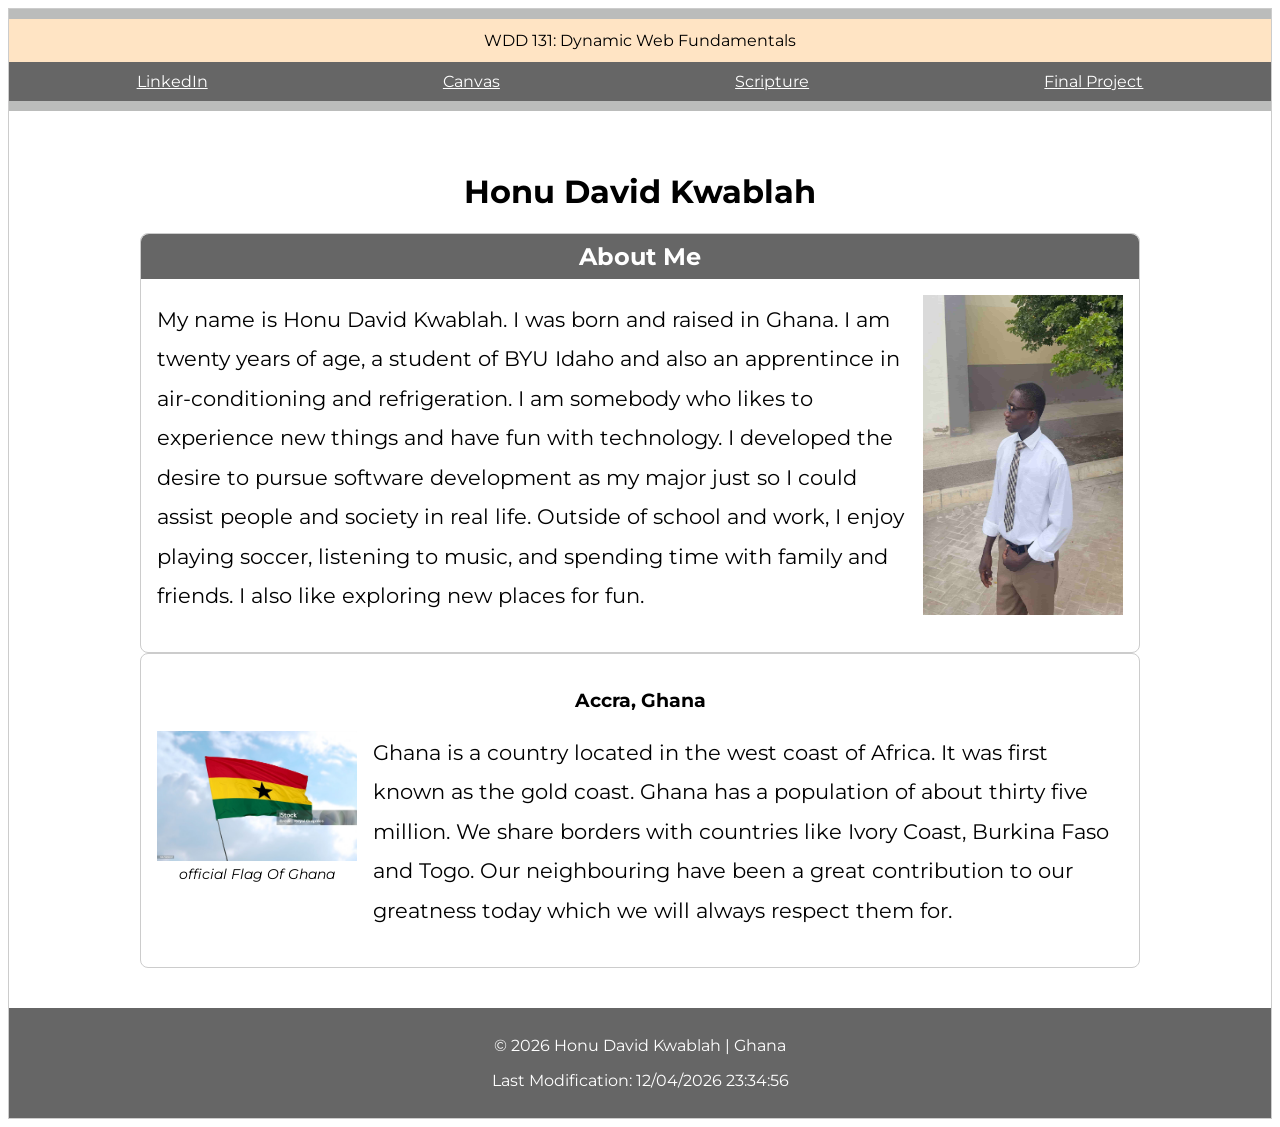
<file: index.html>
<!DOCTYPE html>
<html lang="en">
<head>
    <meta charset="UTF-8">
    <meta name="viewport" content="width=device-width, initial-scale=1.0">
    <title>WDD 131 Dynamic Web Fundamentals - Honu David Kwablah</title>
    <meta name="description" content="WDD 131 - Dynamic Web Fundamentals - Honu David Kwablah. Keywords: HTML, web development, semantic markup,responsive design">
    <meta name="author" content="Honu David Kwablah">
    <link rel="preconnect" href="https://fonts.googleapis.com">
    <link rel="preconnect" href="https://fonts.gstatic.com" crossorigin>
    <link href="https://fonts.googleapis.com/css2?family=Montserrat:wght@400;600&display=swap" rel="stylesheet">
    <link rel="stylesheet" href="styles/base.css">
    <script src="scripts/getdates.js" defer></script>
</head>
<body>
    <div class="content">
    <header>

        <span id="course-title">WDD 131: Dynamic Web Fundamentals</span>

        <nav>
        <a href="https://www.linkedin.com/in/devkwabs">LinkedIn</a>
        <a href=" https://byupw.instructure.com/">Canvas</a>
        <a href="https://www.churchofjesuschrist.org/study/scriptures/bofm/1-ne/3?lang=eng&id=p7#p7">Scripture</a>
        <a href="#">Final Project</a>
        </nav>

    </header>

    <main>
        <h1>Honu David Kwablah</h1>
        <section class="card">
            <h2>About Me </h2>
             <img src="images/myprofile.jpg" alt="Honu David Kwablah" class="profile-img">
            <p>My name is Honu David Kwablah. I was born and raised in Ghana.
               I am twenty years of age, a student of BYU Idaho and also an 
               apprentince in air-conditioning and refrigeration. I am somebody 
               who likes to experience new things and have fun with technology. 
               I developed the desire to pursue software development as my major
               just so I could assist people and society in real life. 
               Outside of school and work, I enjoy playing soccer, listening 
               to music, and spending time with family and friends. I also like
               exploring new places for fun. 
            </p>
           
        </section>
        <section class="card">
            <h3>Accra, Ghana</h3>
            <figure class="flag-figure">
                 <img src="images/ghanaflag.jpg" alt="Ghana Flag">
                 <figcaption>official Flag Of Ghana</figcaption>
            </figure>
             
            <p>Ghana is a country located in the west coast of Africa. It was first 
            known as the gold coast. Ghana has a population of about thirty five million.
            We share borders with countries like Ivory Coast, Burkina Faso and Togo. Our neighbouring 
            have been a great contribution to our greatness today which we will always respect them 
            for.
            </p>
        </section>
    </main>

    <footer>
        <p>&copy; <span id="currentyear"></span> Honu David Kwablah | Ghana </p>
        <p id="lastModified"></p>
    </footer>
    </div>
</body>
</html>
</file>
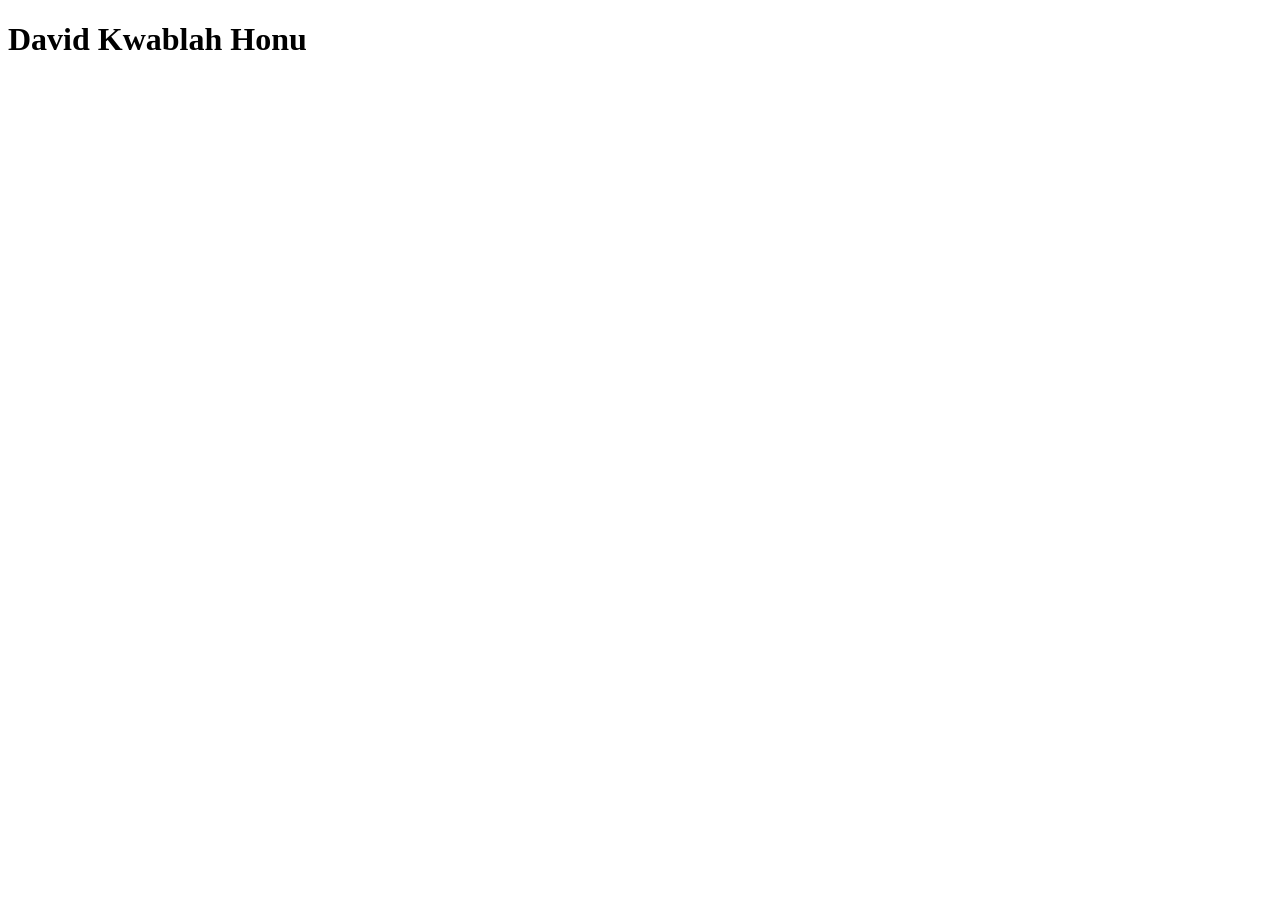
<file: week01/styles/index.html>
<!DOCTYPE html>
<html lang="en">
<head>
    <meta charset="UTF-8">
    <meta name="viewport" content="width=device-width, initial-scale=1.0">
    <title> Welcome to Wdd 131 </title>
</head>
<body>
   <h1>David Kwablah Honu</h1> 
</body>
</html>
</file>
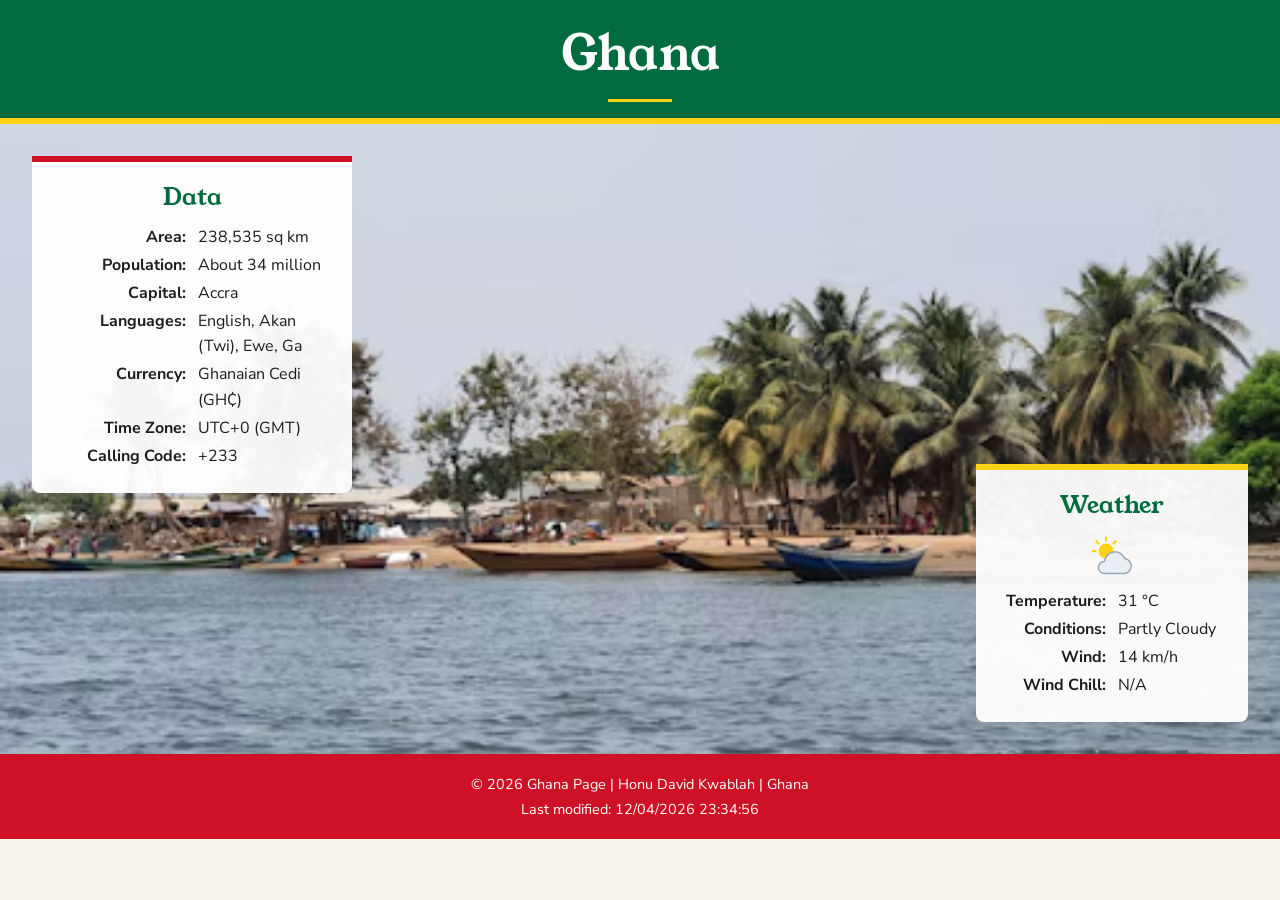
<file: place.html>
<!DOCTYPE html>
<html lang="en">
<head>
  <meta charset="UTF-8">
  <meta name="viewport" content="width=device-width, initial-scale=1.0">
  <meta name="description" content="Discover Ghana: facts about its people, places and current weather in Accra.">
  <meta name="author" content="Honu David Kwablah">
  <title>Ghana | Place to Visit</title>
  <link rel="preconnect" href="https://fonts.googleapis.com">
  <link rel="preconnect" href="https://fonts.gstatic.com" crossorigin>
  <link href="https://fonts.googleapis.com/css2?family=Nunito+Sans:wght@400;700&family=Young+Serif&display=swap" rel="stylesheet">
  <link rel="stylesheet" href="styles/place.css">
  <script src="scripts/place.js" defer></script>
</head>
<body>
  <header>
    <h1>Ghana</h1>
  </header>

  <main>
    <section class="hero">
      <picture>
        <source type="image/webp"
                srcset="images/ghana-600.webp 600w, images/ghana-1200.webp 1200w"
                sizes="100vw">
        <img src="images/ghana_600.webp" width="600" height="400"
             alt="Coastal view of Ghana with palm trees and golden sand">
      </picture>

      <section class="card data">
        <h2>Data</h2>
        <dl>
          <dt>Area:</dt><dd>238,535 sq km</dd>
          <dt>Population:</dt><dd>About 34 million</dd>
          <dt>Capital:</dt><dd>Accra</dd>
          <dt>Languages:</dt><dd>English, Akan (Twi), Ewe, Ga</dd>
          <dt>Currency:</dt><dd>Ghanaian Cedi (GH₵)</dd>
          <dt>Time Zone:</dt><dd>UTC+0 (GMT)</dd>
          <dt>Calling Code:</dt><dd>+233</dd>
        </dl>
      </section>

      <section class="card weather">
        <h2>Weather</h2>
        <svg class="weather-icon" xmlns="http://www.w3.org/2000/svg"
             viewBox="0 0 64 64" width="48" height="48"
             role="img" aria-label="Partly cloudy">
          <circle cx="24" cy="24" r="10" fill="#fcd116"/>
          <g stroke="#fcd116" stroke-width="3" stroke-linecap="round">
            <line x1="24" y1="6" x2="24" y2="10"/>
            <line x1="6" y1="24" x2="10" y2="24"/>
            <line x1="11" y1="11" x2="14" y2="14"/>
            <line x1="37" y1="11" x2="34" y2="14"/>
          </g>
          <path d="M22 54h26a10 10 0 0 0 1-19.9A14 14 0 0 0 22 38a8 8 0 0 0 0 16z"
                fill="#e8eef2" stroke="#9aa7b0" stroke-width="2"/>
        </svg>
        <dl>
          <dt>Temperature:</dt><dd><span id="temp">31</span> °C</dd>
          <dt>Conditions:</dt><dd>Partly Cloudy</dd>
          <dt>Wind:</dt><dd><span id="wind">14</span> km/h</dd>
          <dt>Wind Chill:</dt><dd id="windchill"></dd>
        </dl>
      </section>
    </section>
  </main>

  <footer>
    <p>&copy; <span id="currentyear"></span> Ghana Page | Honu David Kwablah | Ghana</p>
    <p>Last modified: <span id="lastModified"></span></p>
  </footer>
</body>
</html>
</file>
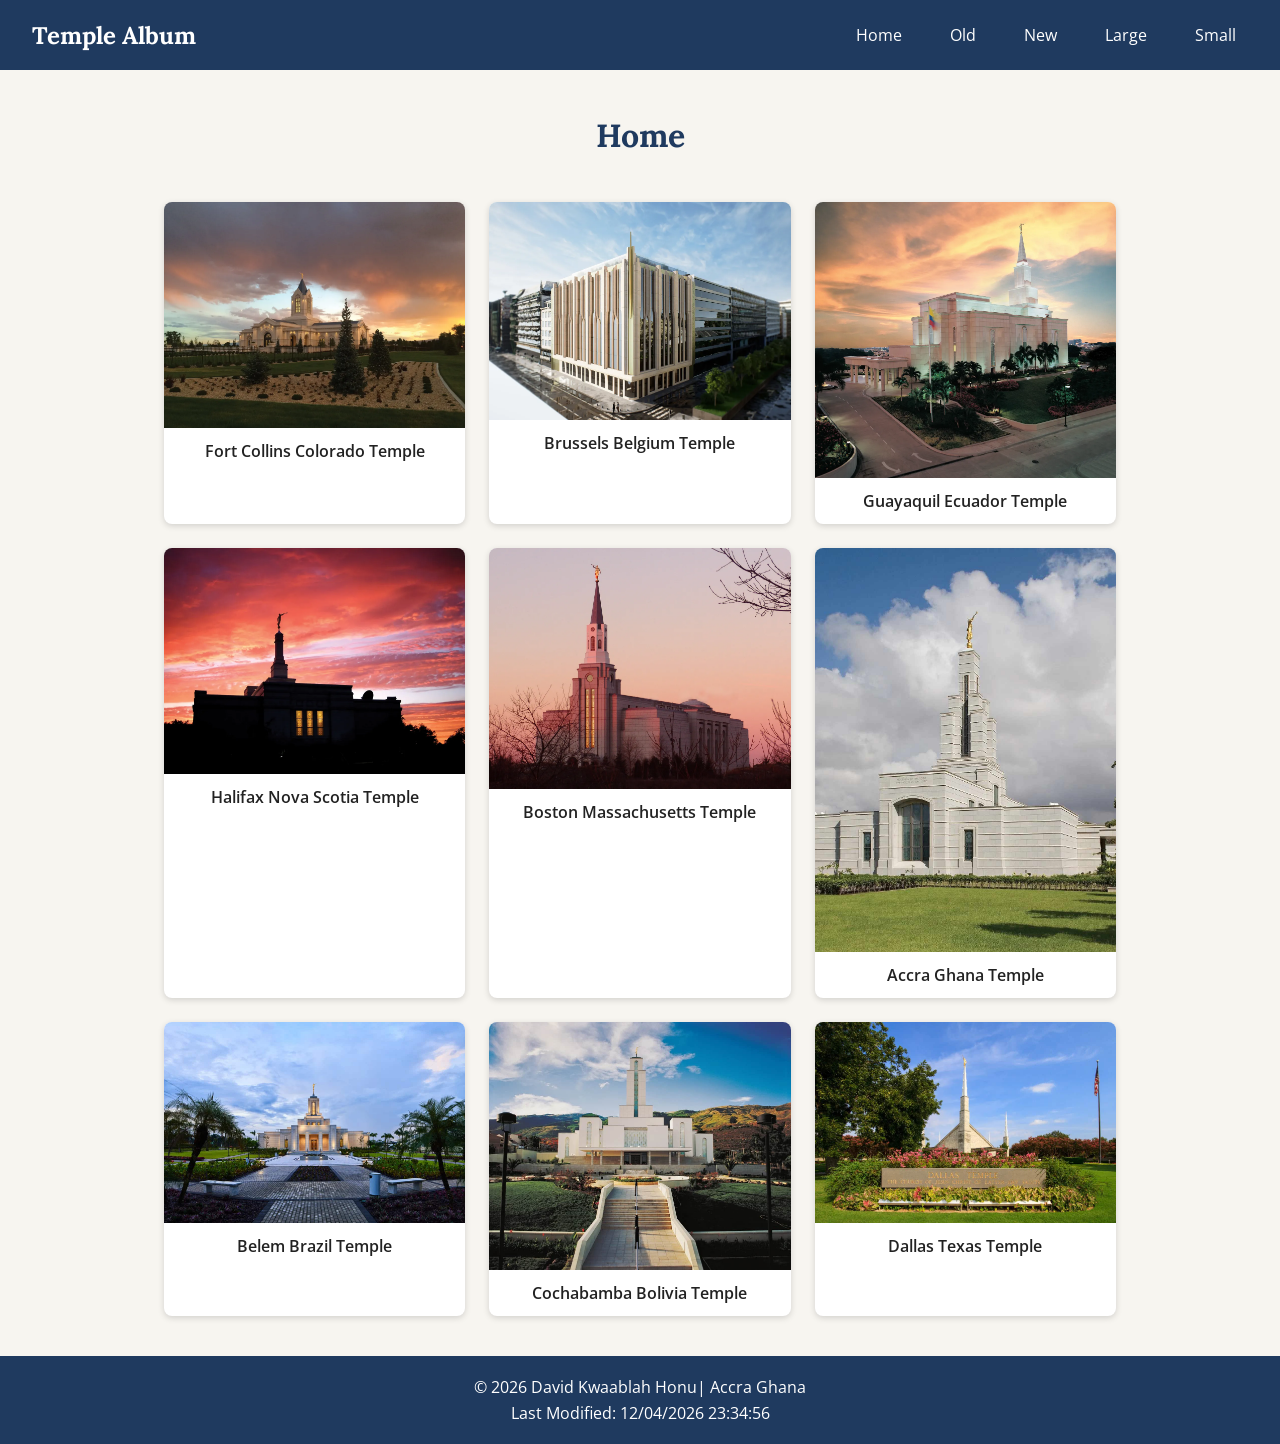
<file: temples.html>
<!DOCTYPE html>
<html lang="en">
<head>
  <meta charset="UTF-8">
  <meta name="viewport" content="width=device-width, initial-scale=1">
  <title>Temple Album</title>
  <meta name="description" content="A photo album of my favorite temples I woulld love to pay a visit to one day if God permits.">
  <meta name="author" content="Honu David Kwablah">
  <link rel="preconnect" href="https://fonts.googleapis.com">
  <link rel="preconnect" href="https://fonts.gstatic.com" crossorigin>
  <link href="https://fonts.googleapis.com/css2?family=Lora:wght@400;700&family=Open+Sans:wght@400;600&display=swap" rel="stylesheet">
  <link rel="stylesheet" href="styles/temples.css">
  <link rel="stylesheet" href="styles/temples-large.css" media="(min-width: 700px)">
  <script src="scripts/temples.js" defer></script>
</head>
<body>
  <header>
    <p class="site-title">Temple Album</p>
    <button id="menu" aria-label="Toggle menu">☰</button>
    <nav id="nav">
      <a href="#">Home</a>
      <a href="#">Old</a>
      <a href="#">New</a>
      <a href="#">Large</a>
      <a href="#">Small</a>
    </nav>
  </header>

  <main>
    <h1>Home</h1>
    <figure>
      <img src="images/fort_collins.webp" alt="Temple 1" loading="lazy" width="400" height="250">
      <figcaption>Fort Collins Colorado Temple</figcaption>
    </figure>

    <figure>
        <img src="images/brussels.webp" alt="brussels belgium temple" loading="lazy" width="400" height="250">
      <figcaption>Brussels Belgium Temple</figcaption>
    </figure>

       <figure>
      <img src="images/guayaquil.webp" alt="Guayaquil Ecuador Temple" loading="lazy" width="400" height="250">
      <figcaption>Guayaquil Ecuador Temple</figcaption>
    </figure>

    <figure>
      <img src="images/halifax.webp" alt=">Halifax Nova Scotia Temple" loading="lazy" width="400" height="250">
      <figcaption>Halifax Nova Scotia Temple</figcaption>
    </figure>

       <figure>
      <img src="images/boston.webp" alt="Boston Massachusetts Temple" loading="lazy" width="400" height="250">
      <figcaption>Boston Massachusetts Temple</figcaption>
    </figure>

       <figure>
      <img src="images/ghana_lds.jpg" alt="Accra Ghana Temple" loading="lazy" width="400" height="250">
      <figcaption>Accra Ghana Temple</figcaption>
    </figure>

       <figure>
      <img src="images/brazil_.jpg" alt="Belem Brazil Temple" loading="lazy" width="400" height="250">
      <figcaption>Belem Brazil Temple</figcaption>
    </figure>

    <figure>
      <img src="images/cochabamba.jpg" alt="Cochabamba Bolivia Temple" loading="lazy" width="400" height="250">
      <figcaption>Cochabamba Bolivia Temple</figcaption>
    </figure>

    <figure>
      <img src="images/dallas_temple_lds.jpg" alt="Dallas Texas Temple" loading="lazy" width="400" height="250">
      <figcaption>Dallas Texas Temple </figcaption>
    </figure>


  </main>

  <footer>
    <p>&copy; <span id="currentyear"></span> David Kwaablah Honu| Accra Ghana
    </p>
    <p>Last Modified: <span id="lastModified"></span></p>
  </footer>
</body>
</html>
</file>
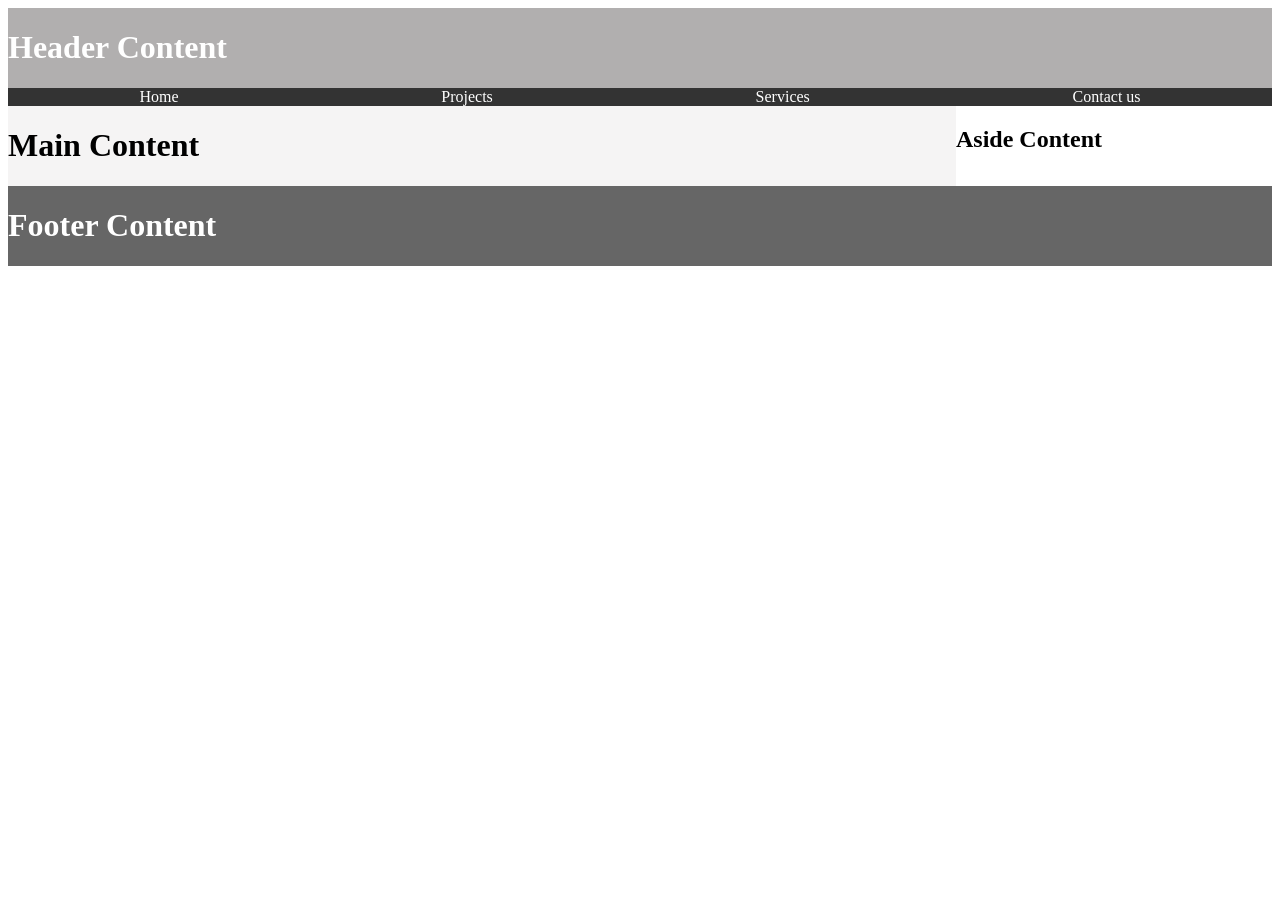
<file: week01/basic-layout.html>
<!DOCTYPE html>
<html lang="en">
<head>
    <meta charset="UTF-8">
    <meta name="viewport" content="width=device-width, initial-scale=1.0">
    <title>David Kwablah Honu WDD131</title>
    <link rel="stylesheet" href="styles/layout.css">
</head>

<body>
    <div class="container">
    <header>
       <h1>Header Content</h1>
       <nav>
        <href>Home</href>
        <href>Projects</href>
        <href>Services</href>
        <href>Contact us</href>
       </nav>

    </header>
    <main>
        <h1>Main Content</h1>
    </main>
    <aside>
        <h1>Aside  Content</h1>
    </aside>

    <footer>
        <h1>Footer Content</h1>
    </footer>
    </div>
</body> 


</html>
</file>
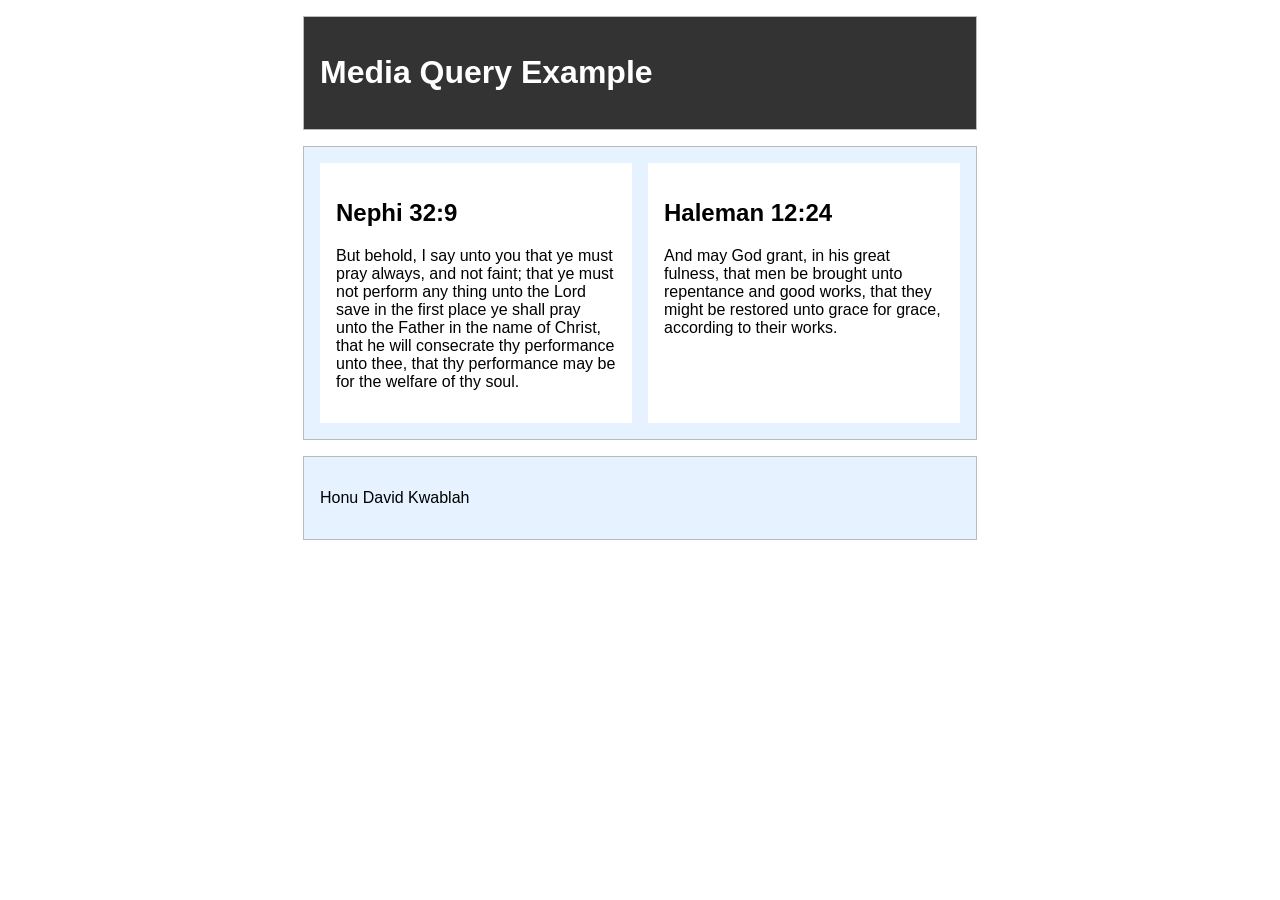
<file: week02/media-query.html>
<!DOCTYPE html>
<html lang="en">
<head>
    <meta charset="UTF-8">
    <meta name="viewport" content="width=device-width, initial-scale=1.0">
    <title>Page title</title>
    <meta name="description" content="Media query learning activity example page.">
    <meta name="author" content="Honu David Kwablah">
    <link rel="preconnect" href="https://fonts.googleapis.com">
    <link rel="preconnect" href="https://fonts.gstatic.com" crossorigin>
    <link href="https://fonts.googleapis.com/css2?family=Montserrat:wght@400;600&display=swap" rel="stylesheet">
    <link rel="stylesheet" href="styles/media-query.css">
    <link rel="stylesheet" href="styles/media-query-large.css">
</head>
<body>
   <header>
    <h1>Media Query Example</h1>
   </header> 
  

   <main>
    <section>
    <h2>Nephi 32:9</h2>
    <p>But behold, I say unto you that ye must pray always, and not faint; that ye
        must not perform any thing unto the Lord save in the first place ye shall pray 
        unto the Father in the name of Christ, that he will consecrate thy performance
        unto thee, that thy performance may be for the welfare of thy soul.
    </p>

    </section>
   <section>
    <h2>Haleman 12:24</h2>
    <p>And may God grant, in his great fulness, that men be brought unto repentance
        and good works, that they might be restored unto grace for grace, according 
        to their works.
    </p>
   </section>
   </main>
  

   <footer>
    <p>Honu David Kwablah</p>
   </footer>
</body>
</html>
</file>
<file: styles/base.css>
.content{
    display: grid;
    grid-template-columns: 1fr ;
    border: 1px solid #ccc;
    gap: 20px;
}

body{
    font-family: "Montserrat", sans-serif;

}

header{
    background-color: #bbbcbb;
    text-align: center;
    padding: 10px 0;
}

main{
    max-width: 1000px;
    margin: auto;
    padding: 20px;
}

#course-title{
    display: block;
    background-color: bisque;
    padding: 12px;
    text-align: center;
}

nav{
    background-color: #666;
    padding: 10px;
    display: flex;
    justify-content: space-around;
}
 nav a{
    color: #ffff;
 }

 nav a :hover {
    color: #f4a97a;
 }

 h1 {
    text-align: center;
 }

 .profile-img {
   max-width: 200px;
   height: 320px;
   float: right;
   margin: 0 0 1rem 1rem;
 }

 .flag-figure {
    float: left;
    margin: 0 1rem 1rem 0;
 }

 .flag-figure img {
    width: 200px;
    height: auto;
 }

 figcaption {
    font-style: italic;
    text-align: center;
    font-size: 0.9rem;
 }

 .card {
    display: flow-root;
    border: 1px solid#ccc;
    border-radius: 8px;
    padding: 1rem;
    max-width: 100%;
 }

 .card.card:hover {
    box-shadow: 0 4px 12px rgba(0, 0,0, 0.3);
 }
 .card h2 {
    background-color: #666;
    color: #ffff;
    text-align: center;
    padding: 0.5rem;
    margin: -1rem -1rem 1rem;
    border-radius: 8px 8px 0 0;
 }

 .card p {
    font-size: 1.3rem;
    line-height: 1.9;
 }
 h3 {
    text-align: center;
 }


footer {
    background-color: #666;
    color: #ffff;
    padding: 12px;
    text-align:center;
}
</file>
<file: styles/place.css>
:root {
  --green: #006b3f;
  --gold: #fcd116;
  --red: #ce1126;
  --ink: #1d1d1b;
  --paper: #f6f4ec;
  --white: #ffffff;
  --white-95: #fffffff2;
  --line: #dddddd;
  --font-head: "Young Serif", Georgia, serif;
  --font-body: "Nunito Sans", system-ui, sans-serif;
}

* { box-sizing: border-box; }

body {
  margin: 0;
  font-family: var(--font-body);
  color: var(--ink);
  background: var(--paper);
  line-height: 1.6;
}

h1, h2 {
  font-family: var(--font-head);
  font-weight: 400;
  margin: 0;
  text-align: center;
}
h1 { font-size: 2.25rem; }
h2 { font-size: 1.5rem; color: var(--green); margin-bottom: .5rem; }

header {
  background: var(--green);
  color: var(--white);
  padding: 1rem;
  border-bottom: 6px solid var(--gold);
}

/* Decorative gold underline under the page title */
header h1::after {
  content: "";
  display: block;
  width: 4rem;
  height: 3px;
  margin: .4rem auto 0;
  background: var(--gold);
}

.hero img { display: block; width: 100%; height: auto; }

/* Mobile: Data and Weather stack under the image */
.card {
  background: var(--white);
  padding: 1rem 1.25rem 1.5rem;
  border-bottom: 1px solid var(--line);
}
.data { border-top: 6px solid var(--red); }
.weather { border-top: 6px solid var(--gold); }

.weather-icon {
  display: block;
  width: 48px;
  height: 48px;
  margin: 0 auto .5rem;
}

dl {
  display: grid;
  grid-template-columns: 1fr 1fr;
  column-gap: .75rem;
  row-gap: .15rem;
  margin: 0 auto;
  max-width: 22rem;
}
dt { text-align: right; font-weight: 700; }
dd { margin: 0; text-align: left; }

footer {
  background: var(--red);
  color: var(--white);
  text-align: center;
  padding: 1rem;
  font-size: .9rem;
}
footer p { margin: .15rem 0; }

/* Wide view: Data left, Weather right, both over the large image */
@media (min-width: 700px) {
  h1 { font-size: 3rem; }

  .hero { position: relative; }
  .hero img { height: 70vh; min-height: 480px; max-height: 700px; object-fit: cover; }

  .card {
    position: absolute;
    border-bottom: 0;
    border-radius: 0 0 8px 8px;
    background: var(--white-95);
  }
  .data { top: 2rem; left: 2rem; width: 20rem; }
  .weather { bottom: 2rem; right: 2rem; width: 17rem; }
}
</file>
<file: styles/temples.css>
:root {
  --primary: #1f3a5f;
  --accent: #e8c547;
  --bg: #f7f5f0;
  --text: #222;
}

* {
  box-sizing: border-box;
}

body {
  margin: 0;
  font-family: "Open Sans", sans-serif;
  background: var(--bg);
  color: var(--text);
}

/* Header */
header {
  background: var(--primary);
  color: #fff;
  display: flex;
  flex-wrap: wrap;
  justify-content: space-between;
  align-items: center;
  padding: 0.75rem 1rem;
}

.site-title {
  margin: 0;
  font-family: "Lora", serif;
  font-size: 1.5rem;
  font-weight: 700;
}

/* Hamburger button */
#menu {
  background: none;
  border: none;
  color: #fff;
  font-size: 2rem;
  cursor: pointer;
}

/* Nav: hidden by default on mobile */
nav {
  display: none;
  flex-direction: column;
  width: 100%;
}

nav.open {
  display: flex;
}

nav a {
  color: #fff;
  text-decoration: none;
  padding: 0.75rem 0;
  border-top: 1px solid rgba(255, 255, 255, 0.2);
  transition: background 0.3s, color 0.3s;
}

nav a:hover,
nav a:focus {
  background: var(--accent);
  color: var(--primary);
  padding-left: 0.5rem;
}

/* Main */
main {
  max-width: 1000px;
  margin: 0 auto;
  padding: 1rem;
   display: grid;
  grid-template-columns: 1fr;
  gap: 1rem;
}

h1 {
  font-family: "Lora", serif;
  color: var(--primary);
  text-align: center;
  grid-column: 1 / -1;
}

/* Grid: 1 column on mobile */

figure {
  margin: 0;
  background: #fff;
  border-radius: 8px;
  overflow: hidden;
  box-shadow: 0 2px 6px rgba(0, 0, 0, 0.15);
}

figure img {
  width: 100%;
  height: auto;
  display: block;
}

figcaption {
  padding: 0.75rem;
  text-align: center;
  font-weight: 600;
}

/* Footer */
footer {
  background: var(--primary);
  color: #fff;
  text-align: center;
  padding: 1rem;
  margin-top: 1rem;
}

footer p {
  margin: 0.25rem 0;
}

@media screen and (max-width:500px){
 main{
    grid-template-columns: repeat(3,1fr);
    gap: 0.4rem;
    padding: 0.4rem;
 }

 figure img {
    aspect-ratio: 1/1;
    object-fit: cover;
 }

 figcaption {
    font-size: 0.6rem;
    padding: 0.2rem;
 }
}
</file>
<file: styles/temples-large.css>
/* Hide the hamburger on larger screens */
@media screen and (min-width: 501px) {
    
    #menu {
    display: none;
    }

    /* Header: title on the left, nav on the right */
    header {
    flex-wrap: nowrap;
    padding: 1rem 2rem;
    }

    /* Always show nav, laid out in a row with Flex */
    nav {
    display: flex;
    flex-direction: row;
    width: auto;
    gap: 1.5rem;
    }

    nav a {
    border-top: none;
    padding: 0.5rem 0.75rem;
    border-radius: 4px;
    }

    nav a:hover,
    nav a:focus {
    padding-left: 0.75rem; /* cancels the mobile slide effect */
    }

    /* Grid: multiple columns */
    main {
    grid-template-columns: repeat(3, 1fr);
    gap: 1.5rem;
    padding: 1.5rem;
    }}
</file>
<file: week01/styles/layout.css>
.container{
display: grid;
grid-template-columns: 3fr 1fr;

}

header {
    background-color: #b1afaf;
    color: #fff;
    grid-column: 1/-1;
}

header nav{
    display: flex;
      background-color: #333;
      justify-content: space-around;
      
}

main{
    background-color: rgb(245, 244, 244);
    
}

aside{
    background-color: #fff;


}

footer{
    background-color: #666;
     color: #fff;
     grid-column: 1/-1;
}
</file>
<file: week02/styles/media-query.css>
body{
    font-family: Arial, Helvetica, sans-serif;
}
header, main, footer {
    max-width: 640px;
    margin: 1rem auto;
    border: 1px solid#bbb;
    background-color: #e6f2ff;
    padding: 1rem;
}

main {
    display: grid;
    grid-template-columns: 1fr;
    gap: 1rem;

}

section {
    padding: 1rem;
    background-color: #fff;
}
</file>
<file: week02/styles/media-query-large.css>
@media screen and (min-width:500px){
    header{
        background-color: #333;
        color: #fff;
    }
    
    main{
       
        grid-template-columns: 1fr 1fr;

    }
}
</file>
